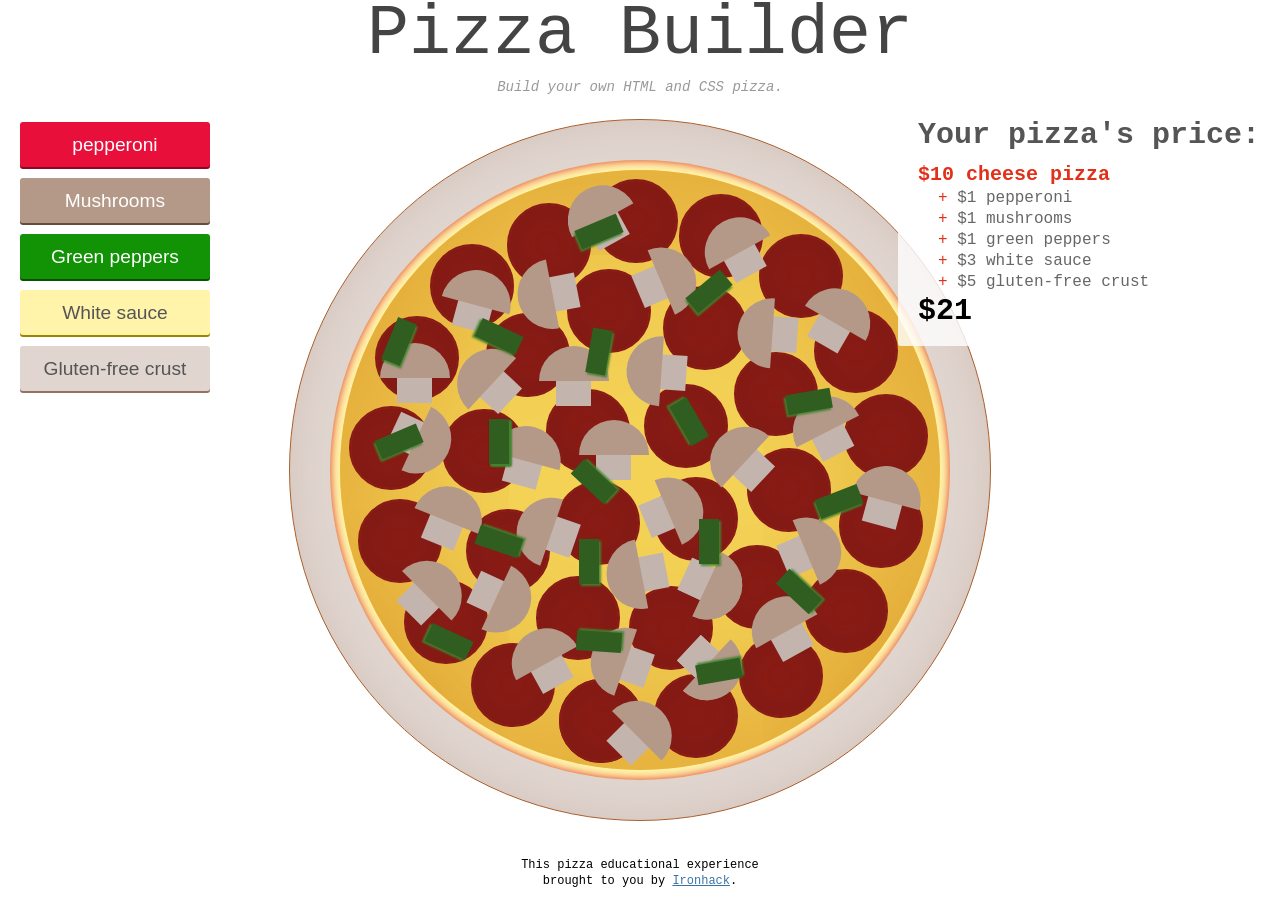
<file: lab-dom-pizza-builder/index.html>
<!DOCTYPE html>
<html>
  <head>
    <title>Pizza Builder</title>
    <link rel="stylesheet" href="styles/style.css" />
  </head>

  <body>
    <!-- Begin Header -->
    <header>
      <h1>Pizza Builder</h1>
      <p class="description">Build your own HTML and CSS pizza.</p>
    </header>
    <!-- End Header -->

    <!-- Controls -->
    <div class="panel controls">
      <ul>
        <li>
          <button class="btn btn-pepperoni active">pepperoni</button>
        </li>
        <li>
          <button class="btn btn-mushrooms active">Mushrooms</button>
        </li>
        <li>
          <button class="btn btn-green-peppers active">Green peppers</button>
        </li>
        <li>
          <button class="btn btn-sauce active">White sauce</button>
        </li>
        <li>
          <button class="btn btn-crust active">Gluten-free crust</button>
        </li>
      </ul>
    </div>
    <!-- End Controls -->

    <!-- Price -->
    <aside class="panel price">
      <h2>Your pizza's price</h2>

      <b>$10 cheese pizza</b>
      <ul>
        <li>$1 pepperoni</li>
        <li>$1 mushrooms</li>
        <li>$1 green peppers</li>
        <li>$3 white sauce</li>
        <li>$5 gluten-free crust</li>
      </ul>
      <strong>$21</strong>
    </aside>
    <!-- End Price -->

    <!-- Begin Pizza -->
    <div id="pizza">
      <section class="green-pepper one"></section>
      <section class="green-pepper two"></section>
      <section class="green-pepper three"></section>
      <section class="green-pepper four"></section>
      <section class="green-pepper five"></section>
      <section class="green-pepper six"></section>
      <section class="green-pepper seven"></section>
      <section class="green-pepper eight"></section>
      <section class="green-pepper nine"></section>
      <section class="green-pepper ten"></section>
      <section class="green-pepper eleven"></section>
      <section class="green-pepper twelve"></section>
      <section class="green-pepper thirteen"></section>
      <section class="green-pepper fourteen"></section>
      <section class="green-pepper fifteen"></section>
      <section class="green-pepper sixteen"></section>
      <section class="green-pepper seventeen"></section>
      <section class="green-pepper eightteen"></section>
      <section class="green-pepper nineteen"></section>
      <section class="green-pepper twenty"></section>
      <section class="green-pepper twenty-one"></section>

      <section class="mushroom one">
        <div class="cap">1</div>
        <div class="stem"></div>
      </section>

      <section class="mushroom two">
        <div class="cap">2</div>
        <div class="stem"></div>
      </section>

      <section class="mushroom three">
        <div class="cap">3</div>
        <div class="stem"></div>
      </section>

      <section class="mushroom four">
        <div class="cap">4</div>
        <div class="stem"></div>
      </section>

      <section class="mushroom five">
        <div class="cap">5</div>
        <div class="stem"></div>
      </section>

      <section class="mushroom six">
        <div class="cap">6</div>
        <div class="stem"></div>
      </section>

      <section class="mushroom seven">
        <div class="cap">7</div>
        <div class="stem"></div>
      </section>

      <section class="mushroom eight">
        <div class="cap">8</div>
        <div class="stem"></div>
      </section>

      <section class="mushroom nine">
        <div class="cap">9</div>
        <div class="stem"></div>
      </section>

      <section class="mushroom ten">
        <div class="cap">10</div>
        <div class="stem"></div>
      </section>

      <section class="mushroom eleven">
        <div class="cap">11</div>
        <div class="stem"></div>
      </section>

      <section class="mushroom twelve">
        <div class="cap">12</div>
        <div class="stem"></div>
      </section>

      <section class="mushroom thirteen">
        <div class="cap">13</div>
        <div class="stem"></div>
      </section>

      <section class="mushroom fourteen">
        <div class="cap">14</div>
        <div class="stem"></div>
      </section>

      <section class="mushroom fifteen">
        <div class="cap">15</div>
        <div class="stem"></div>
      </section>

      <section class="mushroom sixteen">
        <div class="cap">16</div>
        <div class="stem"></div>
      </section>

      <section class="mushroom seventeen">
        <div class="cap">17</div>
        <div class="stem"></div>
      </section>

      <section class="mushroom eighteen">
        <div class="cap">18</div>
        <div class="stem"></div>
      </section>

      <section class="mushroom nineteen">
        <div class="cap">19</div>
        <div class="stem"></div>
      </section>

      <section class="mushroom twenty">
        <div class="cap">20</div>
        <div class="stem"></div>
      </section>

      <section class="mushroom twenty-one">
        <div class="cap">21</div>
        <div class="stem"></div>
      </section>

      <section class="mushroom twenty-two">
        <div class="cap">22</div>
        <div class="stem"></div>
      </section>

      <section class="mushroom twenty-three">
        <div class="cap">23</div>
        <div class="stem"></div>
      </section>

      <section class="mushroom twenty-four">
        <div class="cap">24</div>
        <div class="stem"></div>
      </section>

      <section class="mushroom twenty-five">
        <div class="cap">25</div>
        <div class="stem"></div>
      </section>

      <section class="mushroom twenty-six">
        <div class="cap">26</div>
        <div class="stem"></div>
      </section>

      <section class="mushroom twenty-seven">
        <div class="cap">27</div>
        <div class="stem"></div>
      </section>

      <section class="mushroom twenty-eight">
        <div class="cap">28</div>
        <div class="stem"></div>
      </section>

      <section class="mushroom twenty-nine">
        <div class="cap">29</div>
        <div class="stem"></div>
      </section>

      <section class="mushroom thirty">
        <div class="cap">30</div>
        <div class="stem"></div>
      </section>

      <section class="mushroom thirty-one">
        <div class="cap">31</div>
        <div class="stem"></div>
      </section>

      <section class="mushroom thirty-two">
        <div class="cap">31</div>
        <div class="stem"></div>
      </section>

      <section class="pep one">1</section>
      <section class="pep two">2</section>
      <section class="pep three">3</section>
      <section class="pep four">4</section>
      <section class="pep five">5</section>
      <section class="pep six">6</section>
      <section class="pep seven">7</section>
      <section class="pep eight">8</section>
      <section class="pep nine">9</section>
      <section class="pep ten">10</section>
      <section class="pep eleven">11</section>
      <section class="pep twelve">12</section>
      <section class="pep thirteen">13</section>
      <section class="pep fourteen">14</section>
      <section class="pep fifteen">15</section>
      <section class="pep sixteen">16</section>
      <section class="pep seventeen">17</section>
      <section class="pep eightteen">18</section>
      <section class="pep nineteen">19</section>
      <section class="pep twenty">20</section>
      <section class="pep twenty-one">21</section>
      <section class="pep twenty-two">22</section>
      <section class="pep twenty-three">23</section>
      <section class="pep twenty-four">24</section>
      <section class="pep twenty-five">25</section>
      <section class="pep twenty-six">26</section>
      <section class="pep twenty-seven">27</section>
      <section class="pep twenty-eight">28</section>
      <section class="pep twenty-nine">29</section>
      <section class="pep thirty">30</section>
      <section class="pep thirty-one">31</section>
      <section class="pep thirty-three">33</section>

      <section class="crust crust-gluten-free">
        <section class="cheese"></section>
        <section class="sauce sauce-white"></section>
      </section>
    </div>
    <!-- End Pizza -->

    <!-- Begin Crumbs -->
    <p id="crumbs">&there4;</p>
    <!-- End Crumbs -->

    <!-- Footer -->
    <footer>
      <p>
        This pizza educational experience<br />
        brought to you by
        <a href="http://ironhack.com" target="_blank">Ironhack</a>.
      </p>
    </footer>
    <!-- Footer -->

    <script src="js/index.js"></script>
  </body>
</html>
</file>
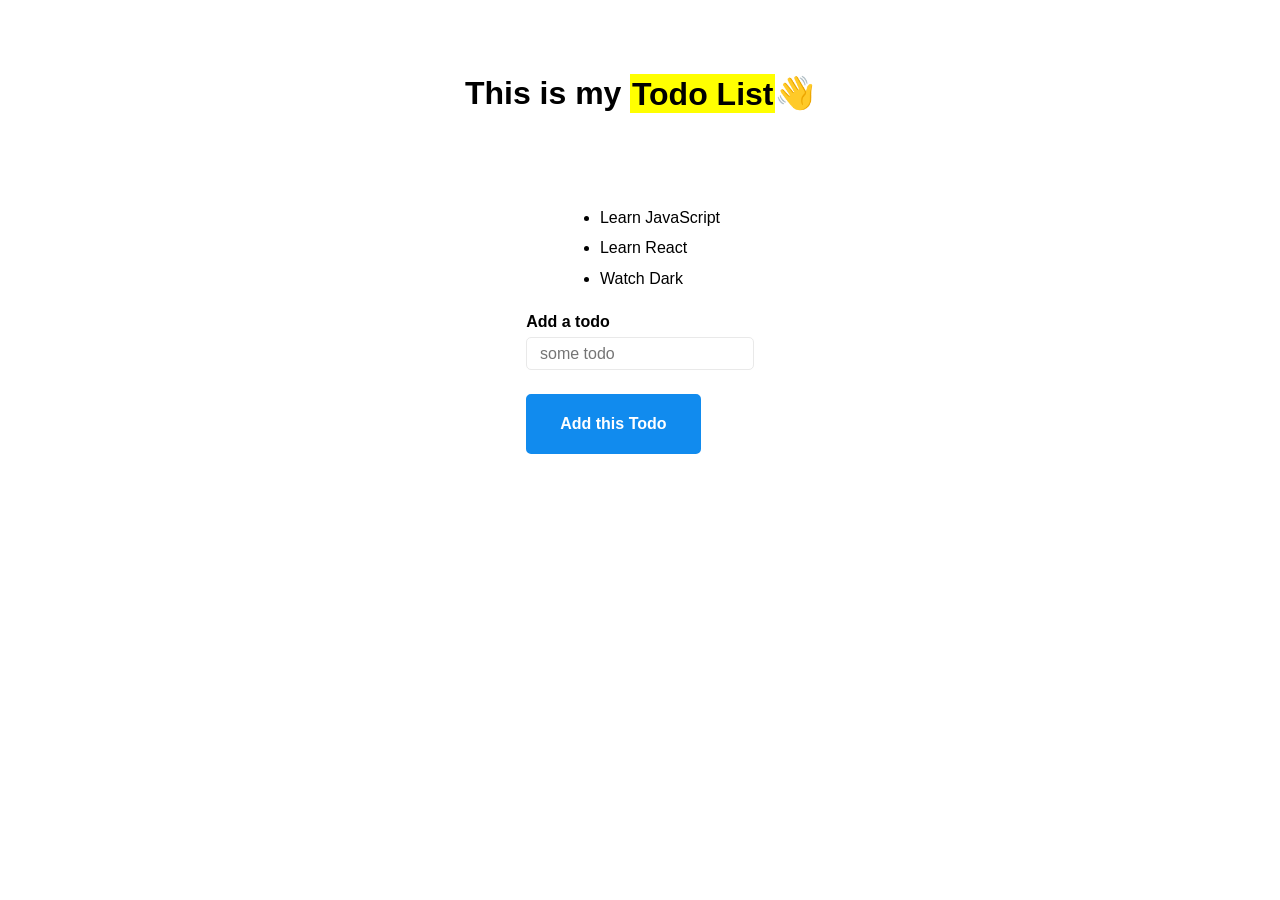
<file: todo-list/index.html>
<!DOCTYPE html>
<html lang="en">
<head>
    <meta charset="UTF-8">
    <meta http-equiv="X-UA-Compatible" content="IE=edge">
    <meta name="viewport" content="width=device-width, initial-scale=1.0">
    <link rel="stylesheet" href="style.css">
    <title>Todo List</title>
</head>
<body>
    <header>
        <h1>This is my <mark>Todo List</mark>👋
        </h1>
    </header>
    <section>
        <ul>
            <li>Learn JavaScript</li>
            <li>Learn React</li>
            <li>Watch Dark</li>
        </ul>
    </section>
    <section>
        <div class="form-container">
            <label for="todo">Add a todo</label>
            <input type="text" id="todo" placeholder="some todo">
            <!-- <button id="my-button" onclick="addTodo()">Add this Todo</button> -->
            <button id="my-button">Add this Todo</button>
        </div>
    </section>
   <script src="app.js"></script> 
</body>
</html>
</file>
<file: lab-dom-pizza-builder/styles/style.css>
html,
body,
div,
span,
applet,
object,
iframe,
h1,
h2,
h3,
h4,
h5,
h6,
p,
blockquote,
pre,
a,
abbr,
acronym,
address,
big,
cite,
code,
del,
dfn,
em,
font,
img,
ins,
kbd,
q,
s,
samp,
small,
strike,
sub,
sup,
tt,
var,
dl,
dt,
dd,
ol,
ul,
li,
fieldset,
form,
label,
legend,
table,
caption,
tbody,
tfoot,
thead,
tr,
th,
td,
header,
section,
footer,
article,
details {
  margin: 0;
  padding: 0;
  border: 0;
  outline: 0;
  font-weight: inherit;
  font-style: inherit;
  font-size: 100%;
  font-family: inherit;
  vertical-align: baseline;
}
/* remember to define focus styles! */
:focus {
  outline: 0;
}

body {
  line-height: 1;
  color: black;
  background: white;
}

ol,
ul {
  list-style: none;
}
/* tables still need 'cellspacing="0"' in the markup */
table {
  border-collapse: separate;
  border-spacing: 0;
}

caption,
th,
td {
  text-align: left;
  font-weight: normal;
}

blockquote:before,
blockquote:after,
q:before,
q:after {
  content: '';
}

blockquote,
q {
  quotes: '' '';
}

/*--- HTML5 -----*/
header,
nav,
details,
section,
aside,
footer {
  display: block;
}

body {
  font-family: 'Courier', 'Courier New', Serif;
  max-width: 750px;
  margin: 0 auto;
}

/*
 * Buttons from:
 * http://codepen.io/TeshaR/pen/cdugG?editors=110
 */
.btn {
  float: left;
  position: relative;
  top: 0;
  cursor: pointer;
  border: none;
  border-radius: 3px;
  margin: 0 7px 11px 0;
  padding: 0 20px;
  text-align: center;

  /* Smoothing out hover using css3 transitions, if not, the pressed button effect looks a bit hard */
  transition: all 0.2s ease;

  /* Size */
  line-height: 45px;
  width: 100%;
  height: 45px;
  font-size: 120%;

  /* Colors */
  background: #f7f7f7;
  box-shadow: 0 6px rgba(0, 0, 0, 0.2);
  color: #888;
}

.btn:hover {
  background: #e6e6e6;
  box-shadow: 0 5px #aaa;
  color: #888;
}

/* Imitate a pressed effect for buttons */
.btn:active {
  top: 5px;
  box-shadow: none;
}

/*------ Header -----*/
header {
  text-align: center;
}

h1 {
  font-size: 70px;
  color: #444;
  margin-bottom: 10px;
}

p.description {
  font-size: 14px;
  color: #999;
  font-style: italic;
  margin: 0 0 25px 0;
  padding: 0 5px;
}

#pizza {
  margin: 15px auto;
  width: 702px;
  height: 702px;
  overflow: hidden;
  position: relative;
}

/*------ Panels -----*/

.panel {
  position: absolute;
  top: 100px;
  z-index: 42;
  padding: 20px;
  border-radius: 3px;
  background-color: rgba(255, 255, 255, 0.8);
}

/*------ Controls -----*/
.controls {
  left: 0;
}

.btn-pepperoni {
  background: #e8103b;
  box-shadow: 0 6px #890923;
  color: #fff;
}

.btn-pepperoni:hover {
  background: #c80e33;
  box-shadow: 0 5px #69071b;
  color: #fff;
}

.btn-pepperoni.active {
  top: 2px;
  box-shadow: 0 2px #890923;
}

.btn-pepperoni.active:hover {
  box-shadow: 0 2px #69071b;
}

.btn-pepperoni:active,
.btn-pepperoni.active:active {
  top: 5px;
  box-shadow: none;
}

.btn-mushrooms {
  background: #b49989;
  box-shadow: 0 6px #644d40;
  color: #fff;
}

.btn-mushrooms:hover {
  background: #a78774;
  box-shadow: 0 5px #503d33;
  color: #fff;
}

.btn-mushrooms.active {
  top: 2px;
  box-shadow: 0 2px #644d40;
}

.btn-mushrooms.active:hover {
  box-shadow: 0 2px #503d33;
}

.btn-mushrooms:active,
.btn-mushrooms.active:active {
  top: 5px;
  box-shadow: none;
}

.btn-green-peppers {
  background: #129306;
  box-shadow: 0 6px #0a5203;
  color: #fff;
}

.btn-green-peppers:hover {
  background: #0e7205;
  box-shadow: 0 5px #063102;
  color: #fff;
}

.btn-green-peppers.active {
  top: 2px;
  box-shadow: 0 2px #0a5203;
}

.btn-green-peppers.active:hover {
  box-shadow: 0 2px #063102;
}

.btn-green-peppers:active,
.btn-green-peppers.active:active {
  top: 5px;
  box-shadow: none;
}

.btn-sauce {
  background: #fff4aa;
  box-shadow: 0 6px #998500;
  color: #555;
}

.btn-sauce:hover {
  background: #fff088;
  box-shadow: 0 5px #776800;
  color: #555;
}

.btn-sauce.active {
  top: 2px;
  box-shadow: 0 2px #998500;
}

.btn-sauce.active:hover {
  box-shadow: 0 2px #776800;
}

.btn-sauce:active,
.btn-sauce.active:active {
  top: 5px;
  box-shadow: none;
}

.btn-crust {
  background: #e0d5cf;
  box-shadow: 0 6px #957160;
  color: #555;
}

.btn-crust:hover {
  background: #d3c3bb;
  box-shadow: 0 5px #816253;
  color: #555;
}

.btn-crust.active {
  top: 2px;
  box-shadow: 0 2px #957160;
}

.btn-crust.active:hover {
  box-shadow: 0 2px #816253;
}

.btn-crust:active,
.btn-crust.active:active {
  top: 5px;
  box-shadow: none;
}

/*------ Price -----*/
.price {
  right: 0;
}

.price h2 {
  font-size: 30px;
  font-weight: bold;
  color: #555;
  margin-bottom: 15px;
}

.price h2:after {
  content: ':';
}

.price b {
  font-size: 20px;
  color: #e2311a;
}

.price li {
  margin: 5px 20px 0;
  color: #666;
}

.price li:before {
  content: '+ ';
  color: #e2311a;
}

.price strong {
  font-size: 30px;
  display: block;
  margin-top: 6px;
}

/*--- Crust & Sauce ---*/
.crust {
  width: 700px;
  height: 700px;
  border-radius: 800px;
  background: #ab5f2b;
  box-shadow: inset 0 0 40px #e5a53b;
  border: 1px solid #ab5f2b;
}

.crust-gluten-free {
  background-color: #e0d5cf;
  box-shadow: inset 0 0 40px #d3c3bb;
}

.sauce {
  position: absolute;
  width: 620px;
  height: 620px;
  border-radius: 720px;
  background: #640d15;
  margin: 40px 0 0 40px;
  box-shadow: inset 0 0 10px #dd2f25;
}

.sauce-white {
  background: #fff4aa;
}

.cheese {
  position: absolute;
  width: 600px;
  height: 600px;
  border-radius: 700px;
  background: #f3d255;
  margin: 50px 0 0 50px;
  z-index: 10;
  box-shadow: inset 0 0 200px #d88e24;
}

/*--- Pepperoni ---*/
#pepperoni section:nth-child(7) {
  -moz-transform: rotate(12deg) translate(-4px, -600px);
  -webkit-transform: rotate(12deg) translate(-4px, -600px);
  -o-transform: rotate(12deg) translate(-4px, -600px);
  transform: rotate(12deg) translate(-4px, -600px);
}

.pep {
  position: absolute;
  width: 80px;
  height: 70px;
  border-radius: 60px;
  background: #b3241c;
  z-index: 15;
  font-size: 2em;
  text-align: center;
  padding-top: 10px;
  box-shadow: inset 0 0 85px #711712;
  border: 2px solid #871b15;
  text-indent: -9999px;
  color: #fff;
}
/*.pep:hover{
  -moz-transform: scale(1.3);
  -webkit-transform: scale(1.3);
  -o-transform: scale(1.3);
  transform: scale(1.3);
  } */
.pep.one {
  margin: 60px 0 0 305px;
}

.pep.two {
  margin: 75px 0 0 390px;
}

.pep.three {
  margin: 115px 0 0 470px;
}

.pep.four {
  margin: 190px 0 0 525px;
}

.pep.five {
  margin: 275px 0 0 555px;
}

.pep.six {
  margin: 365px 0 0 550px;
}

.pep.seven {
  margin: 450px 0 0 515px;
}

.pep.eight {
  margin: 515px 0 0 450px;
}

.pep.nine {
  margin: 555px 0 0 365px;
}

.pep.ten {
  margin: 560px 0 0 270px;
}

.pep.eleven {
  margin: 560px 0 0 270px;
}

.pep.twelve {
  margin: 524px 0 0 182px;
}

.pep.thirteen {
  margin: 265px 0 0 355px;
}

.pep.fourteen {
  margin: 233px 0 0 445px;
}

.pep.fifteen {
  margin: 467px 0 0 340px;
}

.pep.sixteen {
  margin: 194px 0 0 197px;
}

.pep.seventeen {
  margin: 329px 0 0 458px;
}

.pep.eightteen {
  margin: 461px 0 0 115px;
}

.pep.nineteen {
  margin: 380px 0 0 69px;
}

.pep.twenty {
  margin: 287px 0 0 60px;
}

.pep.twenty-one {
  margin: 197px 0 0 86px;
}

.pep.twenty-two {
  margin: 125px 0 0 141px;
}

.pep.twenty-three {
  margin: 84px 0 0 218px;
}

.pep.twenty-four {
  margin: 150px 0 0 278px;
}

.pep.twenty-five {
  margin: 167px 0 0 374px;
}

.pep.twenty-six {
  margin: 457px 0 0 247px;
}

.pep.twenty-seven {
  margin: 426px 0 0 426px;
}

.pep.twenty-eight {
  margin: 390px 0 0 177px;
}

.pep.twenty-nine {
  margin: 290px 0 0 153px;
}

.pep.thirty {
  margin: 362px 0 0 267px;
}

.pep.thirty-one {
  margin: 270px 0 0 257px;
}

.pep.thirty-three {
  margin: 358px 0 0 365px;
}

/*--- Mushrooms ---*/
.mushroom {
  position: absolute;
  width: 70px;
  height: 75px;
  z-index: 20;
  margin: 200px 0 0 200px;
  text-indent: -9999px;
}

.cap {
  width: 70px;
  height: 35px;
  background: #b49989;
  border-top-left-radius: 100px;
  border-top-right-radius: 100px;
  z-index: 20;
  position: relative;
}

.stem {
  width: 35px;
  height: 35px;
  background: #c3b5ae;
  margin-left: 17px;
  margin-top: -10px;
}

.mushroom.one {
  margin: 367px 0 0 122px;
  -webkit-transform: rotate(22deg);
  -moz-transform: rotate(22deg);
  -o-transform: rotate(22deg);
  transform: rotate(22deg);
}

.mushroom.two {
  margin: 229px 0 0 170px;
  -webkit-transform: rotate(-47deg);
  -moz-transform: rotate(-47deg);
  -o-transform: rotate(-47deg);
  transform: rotate(-47deg);
}

.mushroom.three {
  margin: 307px 0 0 201px;
  -webkit-transform: rotate(15deg);
  -moz-transform: rotate(15deg);
  -o-transform: rotate(15deg);
  transform: rotate(15deg);
}

.mushroom.four {
  margin: 127px 0 0 335px;
  -webkit-transform: rotate(67deg);
  -moz-transform: rotate(67deg);
  -o-transform: rotate(67deg);
  transform: rotate(67deg);
}

.mushroom.five {
  margin: 215px 0 0 340px;
  -webkit-transform: rotate(-86deg);
  -moz-transform: rotate(-86deg);
  -o-transform: rotate(-86deg);
  transform: rotate(-86deg);
}

.mushroom.six {
  margin: 301px 0 0 290px;
  -webkit-transform: rotate(0deg);
  -moz-transform: rotate(0deg);
  -o-transform: rotate(0deg);
  transform: rotate(0deg);
}

.mushroom.seven {
  margin: 417px 0 0 320px;
  -webkit-transform: rotate(-101deg);
  -moz-transform: rotate(-101deg);
  -o-transform: rotate(-101deg);
  transform: rotate(-101deg);
}

.mushroom.eight {
  margin: 507px 0 0 304px;
  -webkit-transform: rotate(289deg);
  -moz-transform: rotate(289deg);
  -o-transform: rotate(289deg);
  transform: rotate(289deg);
}

.mushroom.nine {
  margin: 507px 0 0 381px;
  -webkit-transform: rotate(133deg);
  -moz-transform: rotate(133deg);
  -o-transform: rotate(133deg);
  transform: rotate(133deg);
}

.mushroom.ten {
  margin: 427px 0 0 381px;
  -webkit-transform: rotate(115deg);
  -moz-transform: rotate(115deg);
  -o-transform: rotate(115deg);
  transform: rotate(115deg);
}

.mushroom.eleven {
  margin: 281px 0 0 90px;
  -webkit-transform: rotate(115deg);
  -moz-transform: rotate(115deg);
  -o-transform: rotate(115deg);
  transform: rotate(115deg);
}

.mushroom.twelve {
  margin: 307px 0 0 423px;
  -webkit-transform: rotate(-47deg);
  -moz-transform: rotate(-47deg);
  -o-transform: rotate(-47deg);
  transform: rotate(-47deg);
}

.mushroom.thirteen {
  margin: 440px 0 0 170px;
  -webkit-transform: rotate(115deg);
  -moz-transform: rotate(115deg);
  -o-transform: rotate(115deg);
  transform: rotate(115deg);
}

.mushroom.fourteen {
  margin: 397px 0 0 480px;
  -webkit-transform: rotate(67deg);
  -moz-transform: rotate(67deg);
  -o-transform: rotate(67deg);
  transform: rotate(67deg);
}

.mushroom.fifteen {
  margin: 177px 0 0 451px;
  -webkit-transform: rotate(-86deg);
  -moz-transform: rotate(-86deg);
  -o-transform: rotate(-86deg);
  transform: rotate(-86deg);
}

.mushroom.sixteen {
  margin: 227px 0 0 250px;
  -webkit-transform: rotate(0deg);
  -moz-transform: rotate(0deg);
  -o-transform: rotate(0deg);
  transform: rotate(0deg);
}

.mushroom.seventeen {
  margin: 137px 0 0 231px;
  -webkit-transform: rotate(-101deg);
  -moz-transform: rotate(-101deg);
  -o-transform: rotate(-101deg);
  transform: rotate(-101deg);
}

.mushroom.eighteen {
  margin: 377px 0 0 230px;
  -webkit-transform: rotate(289deg);
  -moz-transform: rotate(289deg);
  -o-transform: rotate(289deg);
  transform: rotate(289deg);
}

.mushroom.nineteen {
  margin: 507px 0 0 381px;
  -webkit-transform: rotate(133deg);
  -moz-transform: rotate(133deg);
  -o-transform: rotate(133deg);
  transform: rotate(133deg);
}

.mushroom.twenty {
  margin: 427px 0 0 381px;
  -webkit-transform: rotate(115deg);
  -moz-transform: rotate(115deg);
  -o-transform: rotate(115deg);
  transform: rotate(115deg);
}

.mushroom.twenty-one {
  margin: 277px 0 0 505px;
  -webkit-transform: rotate(-27deg);
  -moz-transform: rotate(-27deg);
  -o-transform: rotate(-27deg);
  transform: rotate(-27deg);
}

.mushroom.twenty-two {
  margin: 509px 0 0 224px;
  -webkit-transform: rotate(-29deg);
  -moz-transform: rotate(-29deg);
  -o-transform: rotate(-29deg);
  transform: rotate(-29deg);
}

.mushroom.twenty-three {
  margin: 477px 0 0 464px;
  -webkit-transform: rotate(-29deg);
  -moz-transform: rotate(-29deg);
  -o-transform: rotate(-29deg);
  transform: rotate(-29deg);
}

.mushroom.twenty-four {
  margin: 98px 0 0 417px;
  -webkit-transform: rotate(-29deg);
  -moz-transform: rotate(-29deg);
  -o-transform: rotate(-29deg);
  transform: rotate(-29deg);
}

.mushroom.twenty-five {
  margin: 169px 0 0 510px;
  -webkit-transform: rotate(30deg);
  -moz-transform: rotate(30deg);
  -o-transform: rotate(30deg);
  transform: rotate(30deg);
}

.mushroom.twenty-six {
  margin: 66px 0 0 280px;
  -webkit-transform: rotate(-29deg);
  -moz-transform: rotate(-29deg);
  -o-transform: rotate(-29deg);
  transform: rotate(-29deg);
}

.mushroom.twenty-seven {
  margin: 347px 0 0 561px;
  -webkit-transform: rotate(15deg);
  -moz-transform: rotate(15deg);
  -o-transform: rotate(15deg);
  transform: rotate(15deg);
}

.mushroom.twenty-eight {
  margin: 151px 0 0 151px;
  -webkit-transform: rotate(15deg);
  -moz-transform: rotate(15deg);
  -o-transform: rotate(15deg);
  transform: rotate(15deg);
}

.mushroom.twenty-nine {
  margin: 441px 0 0 101px;
  -webkit-transform: rotate(45deg);
  -moz-transform: rotate(45deg);
  -o-transform: rotate(45deg);
  transform: rotate(45deg);
}

.mushroom.thirty {
  margin: 581px 0 0 311px;
  -webkit-transform: rotate(45deg);
  -moz-transform: rotate(45deg);
  -o-transform: rotate(45deg);
  transform: rotate(45deg);
}

.mushroom.thirty-one {
  margin: 224px 0 0 91px;
  -webkit-transform: rotate(0deg);
  -moz-transform: rotate(0deg);
  -o-transform: rotate(0deg);
  transform: rotate(0deg);
}

.mushroom.thirty-two {
  margin: 357px 0 0 342px;
  -webkit-transform: rotate(67deg);
  -moz-transform: rotate(67deg);
  -o-transform: rotate(67deg);
  transform: rotate(67deg);
}

/*--- Green Peppers ---*/
.green-pepper {
  position: absolute;
  width: 20px;
  height: 45px;
  background: #2f5e20;
  box-shadow: 2px 2px 2px rgba(66, 132, 45, 0.9);
  margin: 250px 0 0 400px;
  z-index: 30;
}

.green-pepper.one {
  margin: 200px 0 0 100px;
  -webkit-transform: rotate(22deg);
  -moz-transform: rotate(22deg);
  -o-transform: rotate(22deg);
  transform: rotate(22deg);
}

.green-pepper.two {
  margin: 450px 0 0 500px;
  -webkit-transform: rotate(-47deg);
  -moz-transform: rotate(-47deg);
  -o-transform: rotate(-47deg);
  transform: rotate(-47deg);
}

.green-pepper.three {
  margin: 195px 0 0 200px;
  -webkit-transform: rotate(115deg);
  -moz-transform: rotate(115deg);
  -o-transform: rotate(115deg);
  transform: rotate(115deg);
}

.green-pepper.four {
  margin: 90px 0 0 300px;
  -webkit-transform: rotate(67deg);
  -moz-transform: rotate(67deg);
  -o-transform: rotate(67deg);
  transform: rotate(67deg);
}

.green-pepper.five {
  margin: 500px 0 0 300px;
  -webkit-transform: rotate(-86deg);
  -moz-transform: rotate(-86deg);
  -o-transform: rotate(-86deg);
  transform: rotate(-86deg);
}

.green-pepper.six {
  margin: 300px 0 0 200px;
  -webkit-transform: rotate(0deg);
  -moz-transform: rotate(0deg);
  -o-transform: rotate(0deg);
  transform: rotate(0deg);
}

.green-pepper.seven {
  margin: 340px 0 0 295px;
  -webkit-transform: rotate(-47deg);
  -moz-transform: rotate(-47deg);
  -o-transform: rotate(-47deg);
  transform: rotate(-47deg);
}

.green-pepper.eight {
  margin: 500px 0 0 150px;
  -webkit-transform: rotate(115deg);
  -moz-transform: rotate(115deg);
  -o-transform: rotate(115deg);
  transform: rotate(115deg);
}

.green-pepper.nine {
  margin: 300px 0 0 100px;
  -webkit-transform: rotate(67deg);
  -moz-transform: rotate(67deg);
  -o-transform: rotate(67deg);
  transform: rotate(67deg);
}

.green-pepper.ten {
  margin: 400px 0 0 200px;
  -webkit-transform: rotate(289deg);
  -moz-transform: rotate(289deg);
  -o-transform: rotate(289deg);
  transform: rotate(289deg);
}

.green-pepper.eleven {
  margin: 300px 0 0 200px;
  -webkit-transform: rotate(0deg);
  -moz-transform: rotate(0deg);
  -o-transform: rotate(0deg);
  transform: rotate(0deg);
}

.green-pepper.twelve {
  margin: 300px 0 0 200px;
  -webkit-transform: rotate(0deg);
  -moz-transform: rotate(0deg);
  -o-transform: rotate(0deg);
  transform: rotate(0deg);
}

.green-pepper.thirteen {
  margin: 300px 0 0 200px;
  -webkit-transform: rotate(0deg);
  -moz-transform: rotate(0deg);
  -o-transform: rotate(0deg);
  transform: rotate(0deg);
}

.green-pepper.fourteen {
  margin: 210px 0 0 300px;
  -webkit-transform: rotate(10deg);
  -moz-transform: rotate(10deg);
  -o-transform: rotate(10deg);
  transform: rotate(10deg);
}

.green-pepper.fifteen {
  margin: 420px 0 0 290px;
  -webkit-transform: rotate(0deg);
  -moz-transform: rotate(0deg);
  -o-transform: rotate(0deg);
  transform: rotate(0deg);
}

.green-pepper.sixteen {
  margin: 150px 0 0 410px;
  -webkit-transform: rotate(50deg);
  -moz-transform: rotate(50deg);
  -o-transform: rotate(50deg);
  transform: rotate(50deg);
}

.green-pepper.seventeen {
  margin: 260px 0 0 510px;
  -webkit-transform: rotate(80deg);
  -moz-transform: rotate(80deg);
  -o-transform: rotate(80deg);
  transform: rotate(80deg);
}

.green-pepper.eightteen {
  margin: 400px 0 0 410px;
  -webkit-transform: rotate(0deg);
  -moz-transform: rotate(0deg);
  -o-transform: rotate(0deg);
  transform: rotate(0deg);
}

.green-pepper.nineteen {
  margin: 280px 0 0 390px;
  -webkit-transform: rotate(150deg);
  -moz-transform: rotate(150deg);
  -o-transform: rotate(150deg);
  transform: rotate(150deg);
}

.green-pepper.twenty {
  margin: 530px 0 0 420px;
  -webkit-transform: rotate(-100deg);
  -moz-transform: rotate(-100deg);
  -o-transform: rotate(-100deg);
  transform: rotate(-100deg);
}

.green-pepper.twenty-one {
  margin: 360px 0 0 540px;
  -webkit-transform: rotate(69deg);
  -moz-transform: rotate(69deg);
  -o-transform: rotate(69deg);
  transform: rotate(69deg);
}

/*------ Footer -----*/
footer {
  margin: 0 0 30px 0;
  padding: 5px;
  font-size: 12px;
  line-height: 16px;
  text-align: center;
}

footer a {
  color: #3974a8;
}

footer a:hover {
  text-decoration: none;
}

#crumbs {
  opacity: 0;
  -webkit-transition: all 0.3s linear;
}

@media screen and (max-width: 720px) {
  body {
    padding: 25px 0;
  }

  h1 {
    font-size: 50px;
  }

  #pizza {
    margin: -71px auto 87px auto;
    width: 220px;
    height: 220px;
    -webkit-transform: rotate(47deg);
    -moz-transform: rotate(47deg);
    -o-transform: rotate(47deg);
    transform: rotate(47deg);
  }

  #crumbs {
    margin: -60px 0 0 36%;
    position: absolute;
    font-size: 25px;
    z-index: 10000;
    color: #975426;
    opacity: 1;
  }

  footer {
    margin: 70px 0 10px 0;
  }
}
</file>
<file: todo-list/style.css>
/* MVP.css v1.7.4 - https://github.com/andybrewer/mvp */

:root {
    --border-radius: 5px;
    --box-shadow: 2px 2px 10px;
    --color: #118bee;
    --color-accent: #118bee15;
    --color-bg: #fff;
    --color-bg-secondary: #e9e9e9;
    --color-secondary: #920de9;
    --color-secondary-accent: #920de90b;
    --color-shadow: #f4f4f4;
    --color-text: #000;
    --color-text-secondary: #999;
    --font-family: -apple-system, BlinkMacSystemFont, "Segoe UI", Roboto, Oxygen-Sans, Ubuntu, Cantarell, "Helvetica Neue", sans-serif;
    --hover-brightness: 1.2;
    --justify-important: center;
    --justify-normal: left;
    --line-height: 1.5;
    --width-card: 285px;
    --width-card-medium: 460px;
    --width-card-wide: 800px;
    --width-content: 1080px;
}

/*
@media (prefers-color-scheme: dark) {
    :root {
        --color: #0097fc;
        --color-accent: #0097fc4f;
        --color-bg: #333;
        --color-bg-secondary: #555;
        --color-secondary: #e20de9;
        --color-secondary-accent: #e20de94f;
        --color-shadow: #bbbbbb20;
        --color-text: #f7f7f7;
        --color-text-secondary: #aaa;
    }
}
*/

/* Layout */
article aside {
    background: var(--color-secondary-accent);
    border-left: 4px solid var(--color-secondary);
    padding: 0.01rem 0.8rem;
}

body {
    background: var(--color-bg);
    color: var(--color-text);
    font-family: var(--font-family);
    line-height: var(--line-height);
    margin: 0;
    overflow-x: hidden;
    padding: 0;
}

footer,
header,
main {
    margin: 0 auto;
    max-width: var(--width-content);
    padding: 3rem 1rem;
}

hr {
    background-color: var(--color-bg-secondary);
    border: none;
    height: 1px;
    margin: 4rem 0;
    width: 100%;
}

section {
    display: flex;
    flex-wrap: wrap;
    justify-content: var(--justify-important);
}

section img,
article img {
    max-width: 100%;
}

section pre {
    overflow: auto;
}

section aside {
    border: 1px solid var(--color-bg-secondary);
    border-radius: var(--border-radius);
    box-shadow: var(--box-shadow) var(--color-shadow);
    margin: 1rem;
    padding: 1.25rem;
    width: var(--width-card);
}

section aside:hover {
    box-shadow: var(--box-shadow) var(--color-bg-secondary);
}

[hidden] {
    display: none;
}

/* Headers */
article header,
div header,
main header {
    padding-top: 0;
}

header {
    text-align: var(--justify-important);
}

header a b,
header a em,
header a i,
header a strong {
    margin-left: 0.5rem;
    margin-right: 0.5rem;
}

header nav img {
    margin: 1rem 0;
}

section header {
    padding-top: 0;
    width: 100%;
}

/* Nav */
nav {
    align-items: center;
    display: flex;
    font-weight: bold;
    justify-content: space-between;
    margin-bottom: 7rem;
}

nav ul {
    list-style: none;
    padding: 0;
}

nav ul li {
    display: inline-block;
    margin: 0 0.5rem;
    position: relative;
    text-align: left;
}

/* Nav Dropdown */
nav ul li:hover ul {
    display: block;
}

nav ul li ul {
    background: var(--color-bg);
    border: 1px solid var(--color-bg-secondary);
    border-radius: var(--border-radius);
    box-shadow: var(--box-shadow) var(--color-shadow);
    display: none;
    height: auto;
    left: -2px;
    padding: .5rem 1rem;
    position: absolute;
    top: 1.7rem;
    white-space: nowrap;
    width: auto;
    z-index: 1;
}

nav ul li ul::before {
    /* fill gap above to make mousing over them easier */
    content: "";
    position: absolute;
    left: 0;
    right: 0;
    top: -0.5rem;
    height: 0.5rem;
}

nav ul li ul li,
nav ul li ul li a {
    display: block;
}

/* Typography */
code,
samp {
    background-color: var(--color-accent);
    border-radius: var(--border-radius);
    color: var(--color-text);
    display: inline-block;
    margin: 0 0.1rem;
    padding: 0 0.5rem;
}

details {
    margin: 1.3rem 0;
}

details summary {
    font-weight: bold;
    cursor: pointer;
}

h1,
h2,
h3,
h4,
h5,
h6 {
    line-height: var(--line-height);
}

mark {
    padding: 0.1rem;
}

ol li,
ul li {
    padding: 0.2rem 0;
}

p {
    margin: 0.75rem 0;
    padding: 0;
}

pre {
    margin: 1rem 0;
    max-width: var(--width-card-wide);
    padding: 1rem 0;
}

pre code,
pre samp {
    display: block;
    max-width: var(--width-card-wide);
    padding: 0.5rem 2rem;
    white-space: pre-wrap;
}

small {
    color: var(--color-text-secondary);
}

sup {
    background-color: var(--color-secondary);
    border-radius: var(--border-radius);
    color: var(--color-bg);
    font-size: xx-small;
    font-weight: bold;
    margin: 0.2rem;
    padding: 0.2rem 0.3rem;
    position: relative;
    top: -2px;
}

/* Links */
a {
    color: var(--color);
    display: inline-block;
    font-weight: bold;
    text-decoration: none;
}

a:hover {
    filter: brightness(var(--hover-brightness));
    text-decoration: underline;
}

a b,
a em,
a i,
a strong,
button {
    border-radius: var(--border-radius);
    display: inline-block;
    font-size: medium;
    font-weight: bold;
    line-height: var(--line-height);
    margin: 0.5rem 0;
    padding: 1rem 2rem;
}

button {
    font-family: var(--font-family);
}

button:hover {
    cursor: pointer;
    filter: brightness(var(--hover-brightness));
}

a b,
a strong,
button {
    background-color: var(--color);
    border: 2px solid var(--color);
    color: var(--color-bg);
}

a em,
a i {
    border: 2px solid var(--color);
    border-radius: var(--border-radius);
    color: var(--color);
    display: inline-block;
    padding: 1rem 2rem;
}

article aside a {
    color: var(--color-secondary);
}

/* Images */
figure {
    margin: 0;
    padding: 0;
}

figure img {
    max-width: 100%;
}

figure figcaption {
    color: var(--color-text-secondary);
}

/* Forms */

button:disabled,
input:disabled {
    background: var(--color-bg-secondary);
    border-color: var(--color-bg-secondary);
    color: var(--color-text-secondary);
    cursor: not-allowed;
}

button[disabled]:hover {
    filter: none;
}

form {
    border: 1px solid var(--color-bg-secondary);
    border-radius: var(--border-radius);
    box-shadow: var(--box-shadow) var(--color-shadow);
    display: block;
    max-width: var(--width-card-wide);
    min-width: var(--width-card);
    padding: 1.5rem;
    text-align: var(--justify-normal);
}

form header {
    margin: 1.5rem 0;
    padding: 1.5rem 0;
}

input,
label,
select,
textarea {
    display: block;
    font-size: inherit;
    max-width: var(--width-card-wide);
}

input[type="checkbox"],
input[type="radio"] {
    display: inline-block;
}

input[type="checkbox"]+label,
input[type="radio"]+label {
    display: inline-block;
    font-weight: normal;
    position: relative;
    top: 1px;
}

input,
select,
textarea {
    border: 1px solid var(--color-bg-secondary);
    border-radius: var(--border-radius);
    margin-bottom: 1rem;
    padding: 0.4rem 0.8rem;
}

input[readonly],
textarea[readonly] {
    background-color: var(--color-bg-secondary);
}

label {
    font-weight: bold;
    margin-bottom: 0.2rem;
}

/* Tables */
table {
    border: 1px solid var(--color-bg-secondary);
    border-radius: var(--border-radius);
    border-spacing: 0;
    display: inline-block;
    max-width: 100%;
    overflow-x: auto;
    padding: 0;
    white-space: nowrap;
}

table td,
table th,
table tr {
    padding: 0.4rem 0.8rem;
    text-align: var(--justify-important);
}

table thead {
    background-color: var(--color);
    border-collapse: collapse;
    border-radius: var(--border-radius);
    color: var(--color-bg);
    margin: 0;
    padding: 0;
}

table thead th:first-child {
    border-top-left-radius: var(--border-radius);
}

table thead th:last-child {
    border-top-right-radius: var(--border-radius);
}

table thead th:first-child,
table tr td:first-child {
    text-align: var(--justify-normal);
}

table tr:nth-child(even) {
    background-color: var(--color-accent);
}

/* Quotes */
blockquote {
    display: block;
    font-size: x-large;
    line-height: var(--line-height);
    margin: 1rem auto;
    max-width: var(--width-card-medium);
    padding: 1.5rem 1rem;
    text-align: var(--justify-important);
}

blockquote footer {
    color: var(--color-text-secondary);
    display: block;
    font-size: small;
    line-height: var(--line-height);
    padding: 1.5rem 0;
}

.checked {
    text-decoration: line-through;
}
</file>
